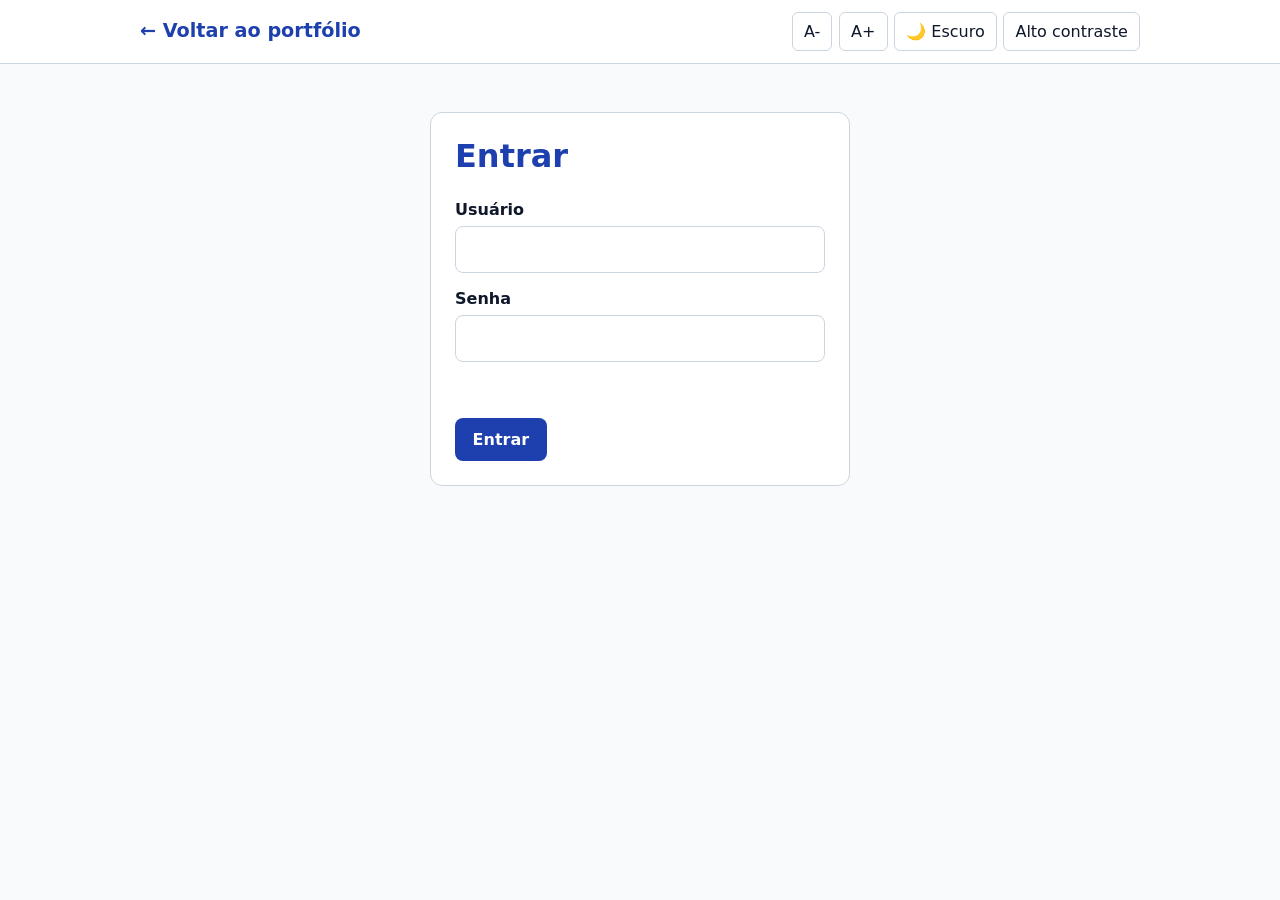
<file: login.html>
<!DOCTYPE html>
<html lang="pt-BR">
<head>
  <meta charset="UTF-8">
  <meta name="viewport" content="width=device-width, initial-scale=1">
  <title>Login | Portfólio</title>
  <link rel="stylesheet" href="style.css">
</head>
<body>
  <header class="header">
    <div class="container nav">
      <a class="logo" href="index.html">← Voltar ao portfólio</a>
      <div class="acess" role="group" aria-label="Acessibilidade">
        <button id="menor" aria-label="Diminuir fonte">A-</button>
        <button id="maior" aria-label="Aumentar fonte">A+</button>
        <button id="tema" aria-label="Alternar modo claro e escuro" aria-pressed="false">🌙 Escuro</button>
        <button id="contraste" aria-pressed="false">Alto contraste</button>
      </div>
    </div>
  </header>
  <main>
    <div class="login-box">
      <h1>Entrar</h1>
      <form id="login" novalidate>
        <label for="usuario">Usuário</label>
        <input id="usuario" type="text" autocomplete="username" required>
        <label for="senha">Senha</label>
        <input id="senha" type="password" autocomplete="current-password" required>
        <p id="msg-login" role="status"></p>
        <button class="btn" type="submit">Entrar</button>
      </form>
    </div>
  </main>
  <script src="script.js"></script>
</body>
</html>
</file>
<file: style.css>
/* Paleta (modo claro) */
:root {
  --bg: #F8FAFC;
  --card: #FFFFFF;
  --texto: #0F172A;
  --texto2: #475569;
  --primaria: #1E40AF;
  --secundaria: #0F766E;
  --destaque: #F59E0B;
  --borda: #CBD5E1;
  --sobre-primaria: #FFFFFF; /* texto sobre botão primário */
  font-size: 100%;
}
/* Modo escuro */
:root[data-tema="escuro"] {
  --bg: #0F172A;
  --card: #1E293B;
  --texto: #F1F5F9;
  --texto2: #CBD5E1;
  --primaria: #93C5FD;
  --secundaria: #5EEAD4;
  --borda: #475569;
  --sobre-primaria: #0F172A;
}
/* Alto contraste */
:root[data-contraste="alto"] {
  --bg: #000000; --card: #000000; --texto: #FFFFFF; --texto2: #FFFFFF;
  --primaria: #FFFF00; --secundaria: #00FFFF; --borda: #FFFFFF; --sobre-primaria: #000000;
}

* { box-sizing: border-box; }
body { margin: 0; font-family: system-ui, -apple-system, "Segoe UI", Arial, sans-serif; background: var(--bg); color: var(--texto); line-height: 1.6; }
.container { width: min(1000px, 100% - 2rem); margin-inline: auto; }
section { padding: 2.5rem 0; }
h1, h2, h3 { line-height: 1.2; }
h2 { color: var(--primaria); }
a { color: var(--primaria); text-decoration: underline; }
.vh { position: absolute; width: 1px; height: 1px; overflow: hidden; clip: rect(0 0 0 0); }

/* Foco visível */
:focus-visible { outline: 3px solid var(--primaria); outline-offset: 2px; }

.skip { position: absolute; left: -999px; background: var(--primaria); color: var(--sobre-primaria); padding: .5rem 1rem; }
.skip:focus { left: 0; top: 0; z-index: 10; }

/* Cabeçalho */
.header { position: sticky; top: 0; z-index: 5; background: var(--card); border-bottom: 1px solid var(--borda); }
.nav { display: flex; flex-wrap: wrap; align-items: center; gap: .75rem 1.5rem; padding: .75rem 0; }
.logo { font-weight: 700; font-size: 1.2rem; text-decoration: none; }
nav ul { display: flex; flex-wrap: wrap; gap: 1rem; list-style: none; margin: 0; padding: 0; }
nav a { text-decoration: none; color: var(--texto); font-weight: 500; }
nav a:hover { color: var(--primaria); text-decoration: underline; }
.acess { margin-left: auto; display: flex; flex-wrap: wrap; gap: .4rem; }
.acess button { background: transparent; color: var(--texto); border: 1px solid var(--borda); border-radius: 6px; padding: .35rem .7rem; cursor: pointer; font: inherit; }
.acess button:hover, .acess button[aria-pressed="true"] { border-color: var(--primaria); color: var(--primaria); }

/* Botões */
.btn { display: inline-block; background: var(--primaria); color: var(--sobre-primaria); padding: .55rem 1.1rem; border: 0; border-radius: 8px; text-decoration: none; font: inherit; font-weight: 600; cursor: pointer; transition: transform .15s, filter .15s; }
.btn:hover { filter: brightness(1.1); transform: translateY(-2px); }
.btn.destaque { background: var(--destaque); color: #0F172A; } /* âmbar com texto escuro: contraste 8,3:1 */

/* Hero */
.hero { text-align: center; }
.hero h1 { font-size: clamp(1.8rem, 5vw, 2.8rem); margin-bottom: .5rem; }
.hero p { color: var(--texto2); max-width: 600px; margin-inline: auto; }

/* Carrossel */
.carrossel { position: relative; margin-top: 2rem; border-radius: 12px; overflow: hidden; border: 1px solid var(--borda); }
.slide { display: none; margin: 0; position: relative; }
.slide.ativo { display: block; }
.slide img { width: 100%; display: block; aspect-ratio: 12 / 5; object-fit: cover; }
.slide figcaption { position: absolute; left: 1rem; bottom: 2.5rem; background: #0F172A; color: #fff; padding: .3rem .8rem; border-radius: 6px; font-weight: 600; }
.seta { position: absolute; top: 50%; transform: translateY(-50%); background: #0F172A; color: #fff; border: 2px solid #fff; width: 2.5rem; height: 2.5rem; border-radius: 50%; font-size: 1.5rem; cursor: pointer; }
.esq { left: .6rem; } .dir { right: .6rem; }
.pontos { position: absolute; bottom: .6rem; width: 100%; display: flex; justify-content: center; gap: .5rem; }
.pontos button { width: 14px; height: 14px; border-radius: 50%; border: 2px solid #fff; background: #0F172A; cursor: pointer; padding: 0; }
.pontos button.ativo { background: var(--destaque); }

/* Sobre */
.sobre { display: flex; flex-wrap: wrap; gap: 1.5rem; align-items: center; }
.sobre img { border-radius: 50%; }
.sobre p { flex: 1; min-width: 240px; margin: 0; }

/* Busca e abas */
input, textarea { width: 100%; padding: .6rem .8rem; border: 1px solid var(--borda); border-radius: 8px; background: var(--card); color: var(--texto); font: inherit; }
.abas { display: flex; flex-wrap: wrap; gap: .5rem; margin: 1rem 0; }
.aba { background: var(--card); color: var(--texto); border: 1px solid var(--borda); border-radius: 999px; padding: .35rem 1rem; cursor: pointer; font: inherit; }
.aba.ativa { background: var(--primaria); color: var(--sobre-primaria); border-color: var(--primaria); }

/* Cartões */
.grade { display: grid; grid-template-columns: repeat(auto-fit, minmax(240px, 1fr)); gap: 1.2rem; }
.cartao { background: var(--card); border: 1px solid var(--borda); border-radius: 12px; overflow: hidden; transition: transform .2s, box-shadow .2s; }
.cartao:hover { transform: translateY(-4px); box-shadow: 0 8px 20px rgba(0,0,0,.15); }
.cartao img { width: 100%; display: block; }
.cartao .corpo, .cartao.simples { padding: 1rem 1.2rem; }
.cartao h3 { margin-top: 0; color: var(--secundaria); }
.cartao.simples { border-top: 4px solid var(--secundaria); }
.vazio { color: var(--texto2); }

/* Formulário */
form { max-width: 600px; }
label { display: block; margin: .8rem 0 .25rem; font-weight: 600; }
input.erro, textarea.erro { border: 2px solid #B91C1C; }
#status, #msg-login { min-height: 1.5rem; font-weight: 600; }
#status.ok, #msg-login.ok { color: var(--secundaria); }
#status.err, #msg-login.err { color: #B91C1C; }
:root[data-tema="escuro"] #status.err, :root[data-tema="escuro"] input.erro { color: #FCA5A5; border-color: #FCA5A5; }

/* Rodapé */
.footer { background: var(--card); border-top: 1px solid var(--borda); text-align: center; padding: 1.5rem 0; margin-top: 2rem; }
.footer p { margin: .3rem 0; }

@media (prefers-reduced-motion: reduce) { * { transition: none !important; } }

/* Página de login */
.login-box { max-width: 420px; margin: 3rem auto; background: var(--card); border: 1px solid var(--borda); border-radius: 12px; padding: 1.5rem; }
.login-box h1 { margin-top: 0; color: var(--primaria); }
</file>
